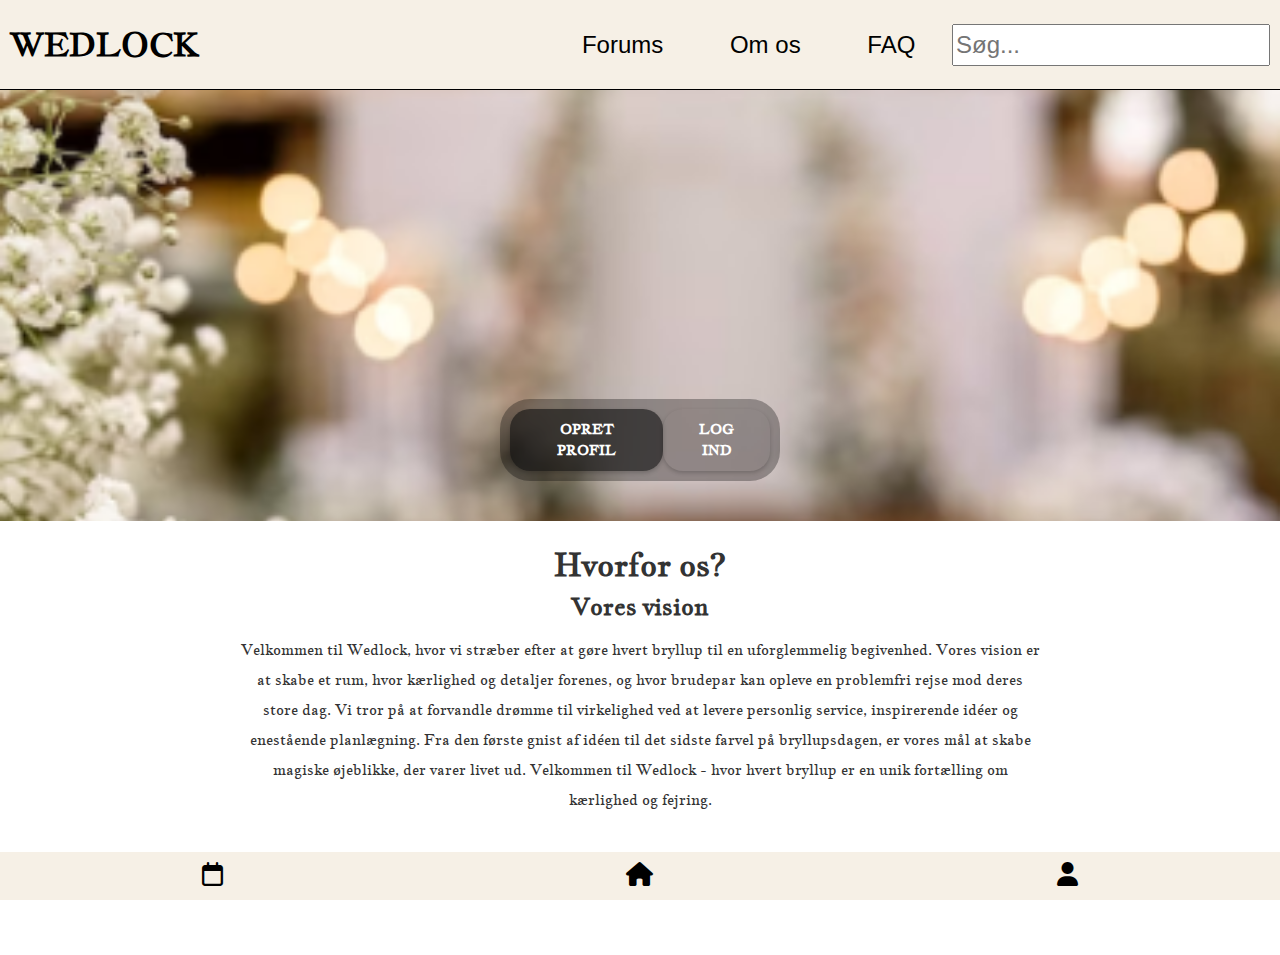
<file: wedlock/index.html>
<!DOCTYPE html>
<html lang="da">
<head>
    <meta charset="UTF-8">
    <meta name="description" content="En kort beskrivelse af hjemmesiden.">
    <meta name="viewport" content="width=device-width, initial-scale=1.0">
    <link rel="stylesheet" href="https://cdnjs.cloudflare.com/ajax/libs/font-awesome/6.4.2/css/all.min.css">
    <link rel="stylesheet" href="https://fonts.googleapis.com/css2?family=Material+Symbols+Outlined:opsz,wght,FILL,GRAD@20..48,100..700,0..1,-50..200" />
    <link rel="stylesheet" href="css/reset.css">
    <link rel="stylesheet" href="css/app.css">
    <script src="app.js" defer></script>
    
</head>
<body>
    <header class="main-header">
        
        <nav class="navbar">
            <a href="index.html"><h1>WEDLOCK</h1></a>
            <!-- Burger-ikon til mobilnavigation -->
            <div class="burger"><i class="fas fa-bars"></i></div>
            <ul class="nav-menu">
                <!-- Forum-link -->
                <li class="dropdown"><a href="/">Forums</a></li>
                <!-- Om-os-link -->
                <li><a href="/">Om os</a></li>
                <!-- FAQ-link -->
                <li><a href="/">FAQ</a></li>

                <input type="text" placeholder="Søg..." name="search">
            </ul>
        </nav>
        
    </header>
    <main class="main-content">
        <div class="background-btn-container">
        
            <div class="button-container">
              <button class="btn btn-register" onclick="location.href='register.html'">OPRET PROFIL</button>
              <button class="btn btn-login" onclick="location.href='login.html'">LOG IND</button>
            </div>

        </div>

        <section class="info-txt">
            <h2>Hvorfor os?</h2>
            <h3>Vores vision</h3>

            <p>Velkommen til Wedlock, hvor vi stræber efter at gøre hvert bryllup til en uforglemmelig begivenhed. 
                Vores vision er at skabe et rum, hvor kærlighed og detaljer forenes, og hvor brudepar kan opleve en problemfri rejse mod deres store dag. 
                Vi tror på at forvandle drømme til virkelighed ved at levere personlig service, inspirerende idéer og enestående planlægning. 
                Fra den første gnist af idéen til det sidste farvel på bryllupsdagen, er vores mål at skabe magiske øjeblikke, der varer livet ud. Velkommen til Wedlock - hvor hvert bryllup er en unik fortælling om kærlighed og fejring.
            </p>
        </section>
          
    </main>
    <footer class="sticky-footer">
        <div class="footer-icons">
            <a href="">
                <i class="fa-regular fa-calendar"></i> 
            </a>
            <a href="">
                <i class="fas fa-home"></i>
            </a>
            <a href="">
                <i class="fas fa-user"></i>
            </a>
        </div>
    </footer>
</body>
</html>
</file>
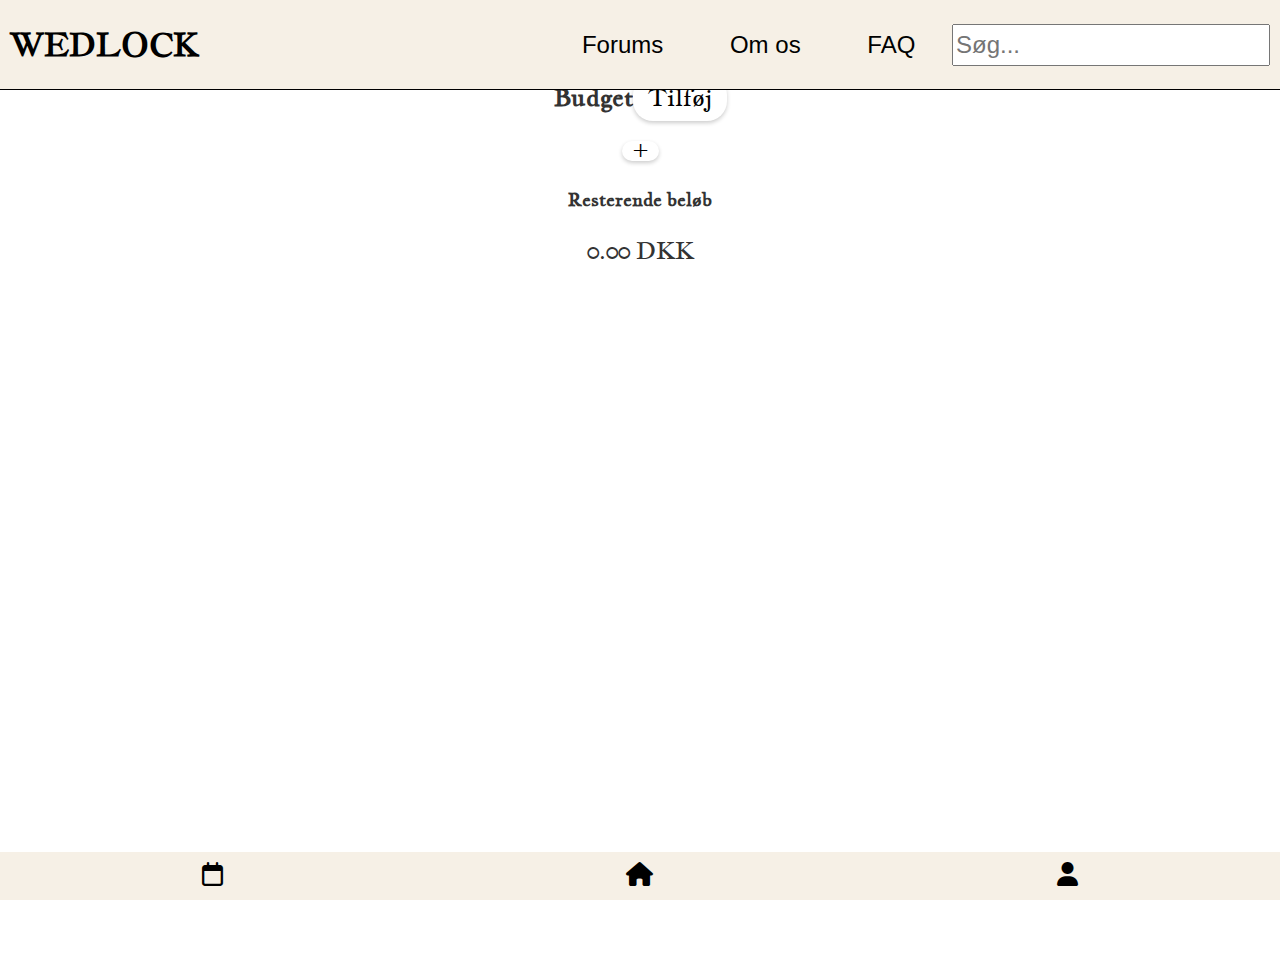
<file: wedlock/budget.html>
<!DOCTYPE html>
<html lang="da">
<head>
    <meta charset="UTF-8">
    <meta name="description" content="En kort beskrivelse af hjemmesiden.">
    <meta name="viewport" content="width=device-width, initial-scale=1.0">
    <link rel="icon" type="image/png" href="path_til_icon">
    <link rel="stylesheet" href="css/reset.css">
    <link rel="stylesheet" href="css/app.css">
    <link rel="stylesheet" href="https://cdnjs.cloudflare.com/ajax/libs/font-awesome/6.4.2/css/all.min.css">
    <script src="app.js" defer></script>
    <title>Din Hjemmesides Titel</title>
</head>
<body>
    <header class="main-header">
        <nav class="navbar">
            <a href="forside.html"><h1>WEDLOCK</h1></a>
            <!-- Burger-ikon til mobilnavigation -->
            <div class="burger"><i class="fas fa-bars"></i></div>
            <ul class="nav-menu">
                <!-- Forum-link -->
                <li class="dropdown"><a href="/">Forums</a></li>
                <!-- Om-os-link -->
                <li><a href="/">Om os</a></li>
                <!-- FAQ-link -->
                <li><a href="/">FAQ</a></li>

                <input type="text" placeholder="Søg..." name="search">
            </ul>
        </nav>
      </header>
    <main class="main-content">


<div class="budget-container">
    <div class="budget-header">
        <h1>Budget</h1>
        <button id="addMaxBudgetBtn">Tilføj</button>
    </div>
    <div class="budget-list">

    </div>
    <div class="budget-footer">
        <button id="addExpenseBtn">+</button>
        <h2>Resterende beløb</h2>
        <p id="remainingAmount">0 DKK</p>
    </div>
</div>

<div id="maxBudgetModal" class="modal">
    <div class="modal-content">
        <span class="close">&times;</span>
        <h2>Sæt Maksimalt Budget</h2>
        <input type="number" id="modalMaxBudgetInput" placeholder="Indtast maksimumsbudget">
        <button onclick="setMaxBudget()">Sæt Budget</button>
    </div>
</div>

<div id="newExpenseModal" class="modal">
    <div class="modal-content">
        <span class="close">&times;</span>
        <h2>Tilføj Ny Udgift</h2>
        <input type="text" id="expenseNameInput" placeholder="Udgiftens navn">
        <input type="number" id="expenseAmountInput" placeholder="Beløb">
        <button onclick="addExpense()">Tilføj Udgift</button>
    </div>
</div>
  
        
<footer class="sticky-footer">
    <div class="footer-icons">
        <a href="/kalender.html">
            <i class="fa-regular fa-calendar"></i> 
        </a>
        <a href="/forside.html">
            <i class="fas fa-home"></i>
        </a>
        <a href="/">
            <i class="fas fa-user"></i>
        </a>
    </div>
</footer>
</body>
</html>
</file>
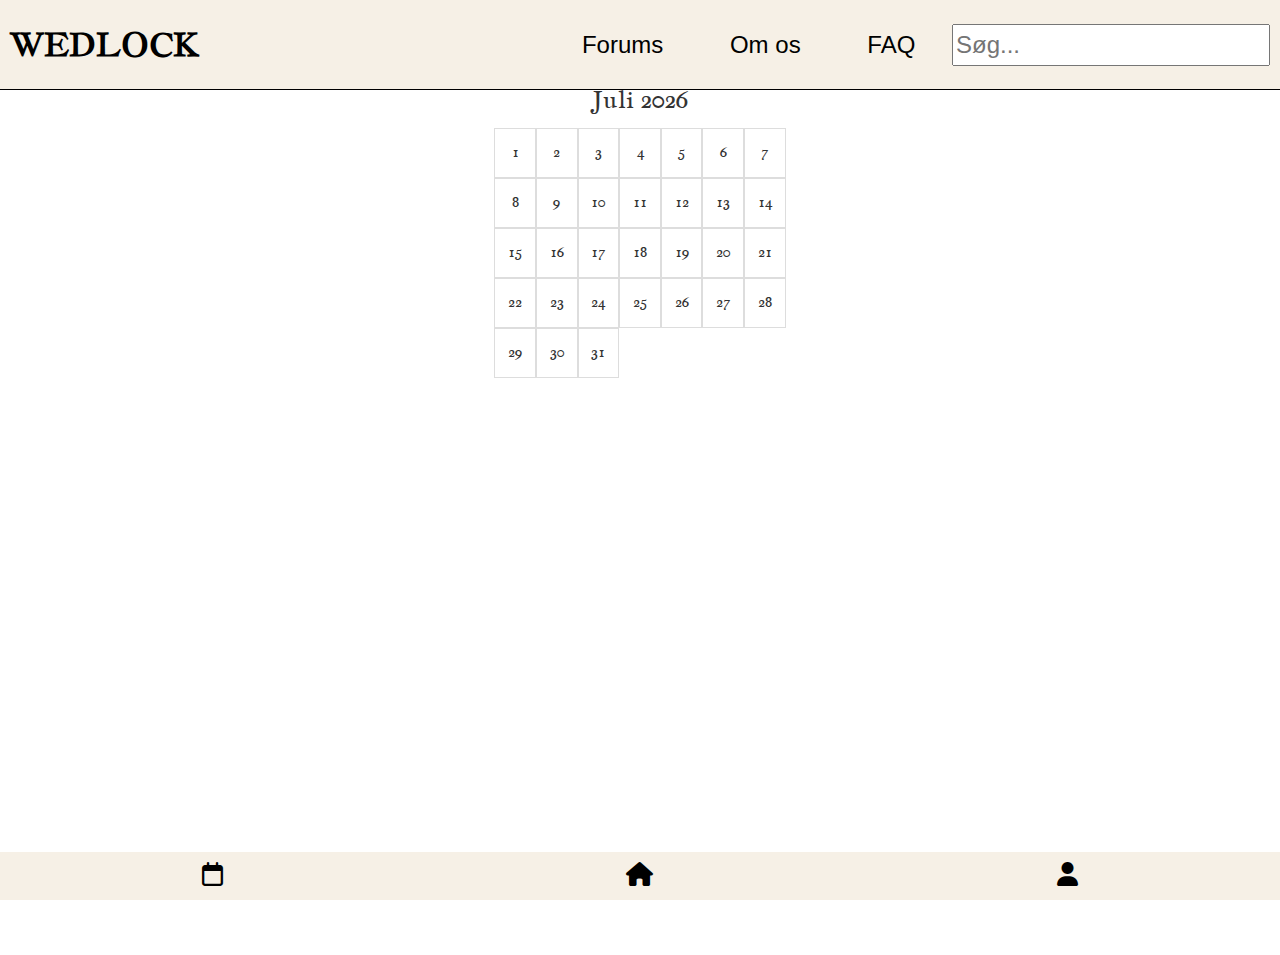
<file: wedlock/kalender.html>
<!DOCTYPE html>
<html lang="da">
<head>
    <meta charset="UTF-8">
    <meta name="description" content="En kort beskrivelse af hjemmesiden.">
    <meta name="viewport" content="width=device-width, initial-scale=1.0">
    <link rel="icon" type="image/png" href="path_til_icon">
    <link rel="stylesheet" href="css/reset.css">
    <link rel="stylesheet" href="css/app.css">
    <link rel="stylesheet" href="https://cdnjs.cloudflare.com/ajax/libs/font-awesome/6.4.2/css/all.min.css">
    <script src="app.js" defer></script>
    <title>Din Hjemmesides Titel</title>
</head>
<body>
    <header class="main-header">
        <nav class="navbar">
            <a href="forside.html"><h1>WEDLOCK</h1></a>
            <!-- Burger-ikon til mobilnavigation -->
            <div class="burger"><i class="fas fa-bars"></i></div>
            <ul class="nav-menu">
                <!-- Forum-link -->
                <li class="dropdown"><a href="/">Forums</a></li>
                <!-- Om-os-link -->
                <li><a href="/">Om os</a></li>
                <!-- FAQ-link -->
                <li><a href="/">FAQ</a></li>

                <input type="text" placeholder="Søg..." name="search">
            </ul>
        </nav>
    </header>
    <main class="main-content">

        <section class="kalender-container">

            <div id="kalenderHeader">

            </div>
            <div id="kalender"></div>


            <div id="eventModal" class="modal">
                <div class="modal-content">
                  <span class="close">&times;</span>
                  <h2>Tilføj begivenhed</h2>
                  <input type="text" id="begivenhedNavn" placeholder="Begivenhedens navn">
                  <button id="gemBegivenhed">Gem Begivenhed</button>
                </div>
              </div>

              <div id="begivenhedsListe"></div>
        </section>
    </main>
    <footer class="sticky-footer">
        <div class="footer-icons">
            <a href="/kalender.html">
                <i class="fa-regular fa-calendar"></i> 
            </a>
            <a href="/forside.html">
                <i class="fas fa-home"></i>
            </a>
            <a href="/">
                <i class="fas fa-user"></i>
            </a>
        </div>
    </footer>
</body>
</html>
</file>
<file: wedlock/css/app.css>
@import url('https://fonts.googleapis.com/css2?family=Jacques+Francois&display=swap');



h1, h2, h3, h4, h5, h6, span, p, button, form {
    font-family: "Jacques Francois", serif;
    font-size: 24px;
}

a {
  color: black;
}

/*header*/

  .main-header {
    display: flex;
    justify-content: space-between;
    text-align: center;
    font-size: 24px;
    padding: 20px;
    background-color: #F6F0E6;
    color: black;
    margin-bottom: 15px;
  }


  /*nav*/


  .navbar {
    padding: 10px; /* Tilføjer indvendig polstring til navigationen */
    display: flex; /* Bruger flexbox til at justere elementer */
    justify-content: space-between; /* Fordeler elementer i navigationen vandret */
    align-items: center; /* Centrerer elementer lodret */
    position: fixed; /* Gør navigationen fastgjort på skærmen */
    top: 0; /* Placerer navigationen øverst på skærmen */
    left: 0; /* Placerer navigationen til venstre på skærmen */
    width: 100%; /* Sætter menuens bredde til 100% af viewportens bredde */
    z-index: 999; /* Sørger for, at navigationen er foran andre elementer */
    border-bottom: 1px solid black; /* Tilføjer en sort bundgrænse til navigationen */
    background-color: #F6F0E6; /* Sætter en baggrundsfarve, så indholdet bagved ikke ses igennem */
  }
  
  .burger {
    cursor: pointer; /* Viser en håndmarkør, når musemarkøren er over burger-ikonet */
    background: none; /* Fjerner baggrundsfarven */
    border: none; /* Fjerner kantlinjer */
    font-size: 24px; /* Indstiller skriftstørrelsen til 24 pixels */
  }
  
  .nav-menu {
    margin: 0; /* Fjerner yderligere margin fra menuen */
    padding: 0; /* Fjerner yderligere polstring fra menuen */
    display: none; /* Skjuler menuen som standard */
  }
  
  .nav-menu.active {
    display: block; /* Viser menuen, når den har klassen "active" */
    position: absolute; /* Positioner menuen absolut i forhold til det nærmeste positionerede forældreelement */
    top: 100%; /* Placerer menuen 100% under forældreelementet (navigationslinjen) */
    left: 0; /* Placerer menuen helt til venstre i forhold til forældreelementet */
    width: 100%; /* Sætter menuens bredde til 100% af forældreelementets bredde */
    background-color: white; /* Sætter baggrundsfarven til hvid */
    border: 1px solid black; /* Tilføjer en sort kantlinje til menuen */
  }
  
  
  /* Styling for navigationselementer */
  .nav-menu li {
    text-align: center; /* Centrerer tekst inden i menuens listeelementer */
  }
  
  .nav-menu li a {
    color: white; /* Sætter tekstfarven til hvid */
    padding: 10px; /* Tilføjer indvendig polstring til ankerelementer */
    display: block; /* Gør ankerelementer til blokelementer for at få dem til at fylde hele menuens bredde */
    color: black; /* Sætter tekstfarven til sort (dette kan overskrive tidligere farveindstillinger) */
  }
  

 
/*index*/

  .background-btn-container {
    background-image: url("../img/image1.png");
    height: 366px;
    display: flex;
    flex-direction: column;
    justify-content: flex-end;
    background-size: cover;
    background-position: center;

  }

  .button-container {
    background-color: rgba(0, 0, 0, 0.3); 
    border-radius: 30px; 
    padding: 10px; 
    display: flex;
    justify-content: space-around;
    margin: 0 auto;
    margin: 40px;
  }

  .btn {
    padding: 10px 20px;
    font-size: 14px; 
    font-weight: bold;
    color: white;
    border: none;
    border-radius: 20px;
  
  }
  
  .btn-register {
    background: rgba(15, 15, 15, 0.6);
  }
  
  .btn-login {
    background: none; 
  }


  .info-txt {
    text-align: center;
    padding: 0 40px 0 40px;
  }

  .info-txt h2 {
    text-align: center;
    font-size: 18px;
    margin-top: 20px;
  }

  .info-txt h3 {
    text-align: center;
    font-size: 18px;
    margin-bottom: 10px;
  }


  .info-txt p {
    text-align: center;
    font-size: 15px;
    line-height: 1.8;
    
  }
 
 
  /*footer*/
  .sticky-footer {
    position: fixed;
    left: 0;
    bottom: 0;
    width: 100%;
    background: #F6F0E6; 
    color: white;
    text-align: center;
    padding: 10px 0;
    z-index: 1000; /* Sørg for at footeren forbliver ovenpå andre elementer */
    margin-top: 20%;
    
}

.footer-icons {
  display: flex;
  justify-content: space-around;
  color: #000;
}

.footer-icons i {
    padding: 0 10px;
    font-size: 24px; 
}






  /*login og registreringsform*/

  .login-container,  .profile-container {
    max-width: 350px;
    margin: 50px 20px ;
    
  }
  
  .input-group {
    margin-bottom: 1rem;
    position: relative;
  }
  
  .input-group input {
    width: 100%;
    padding: 10px;
    margin: 10px 0;
    border: 1px solid #000;
    border-radius: 50px;
    text-indent: 35px;
  }
  
  .input-group label {
    position: absolute;
    left: 15px;
    top: 50%;
    transform: translateY(-50%);
    background-color: #fff;
    padding: 0 10px;
  }
  
  .login-button button , .register-button button{
    width: 100%;
    padding: 10px;
    margin-top: 20px;
    border: 1px solid black;
    border-radius: 50px;
    background: url('/img/image2.png') no-repeat center center; 
    background-size: cover;
    background-position: center;
    font-size: 15px;
    cursor: pointer;
  }
  
  
  .forgot-password a {
    display: block;
    margin-top: 1rem;
    color: #000;
    font-size: 0.9em;
  }
  
  #togglePassword {
    position: absolute;
    right: 10px;
    top: 61%;
    transform: translateY(-50%); 
  }
  
  .register-button {
    width: 100%;
    padding: 10px;
    margin-top: 20px;
    border: none;
    border-radius: 50px;
    border: 1px solid black;
    background: url('/img/image2.png') no-repeat center center; 
    background-size: cover;
    font-size: 1em;
    cursor: pointer;
    background-size: cover;
    background-position: center;
  }

  /* forside */
  .planning-section {
    text-align: center;
    padding-top: 50px;
    width: 100%;
  }

  .random-title {
    background-image: url(/img/image1.png);
    background-size: cover;
    height: 344px;
  }


  .random-title h2 {
    border-radius: 50px;
    
  }
  
  .planning-section h2 {
    margin-bottom: 0.5em;
  }
  
  .planning-section p {
    margin-bottom: 2em;
    font-size: 1.2em;
  }
  
  .planning-options {
    display: flex;
    flex-direction: column;
    align-items: center;
    margin: 20px 20px 20px 20px;
  }
  
  .planning-option {
    display: flex;
    justify-content: center;
    align-items: center;
    width: 80%;
    padding:5px;
    margin: 10px 0;
    border-radius: 50px;
    border: 1px solid black;
    text-decoration: none;
    color: #000;
    font-size: 24px;

  }

  .dato {
    background-image: url(/img/135.png) ;
    background-size: cover;
    background-position: center;
  }
  
  .budget {
    background-image: url('/img/158.png');
    background-size: cover;
    background-position: center;
  }
  
  .gaesteliste {
    background-image: url('/img/159.png');
    background-size: cover;
    background-position: center;
  }


  .check-list {
    background-image: url('/img/160.png');
    background-size: cover;
    background-position: center;
  }
  
  .oenskeliste {
    background-image: url('/img/161.png');
    background-size: cover;
    background-position: center;
  }

  .option-text {
    color: #ffffff;
    text-shadow: 
      -1px -1px 0 #000,  
       1px -1px 0 #000,
      -1px 1px 0 #000,
       1px 1px 0 #000; /* Sort skygge rundt om teksten for at skabe kontureffekten */
    font-weight: bold; 
  }
  

  /* kalender */
.kalender-container {
  font-family: "Jacques Francois", serif;
}

  #kalender {
    display: grid;
    grid-template-columns: repeat(7, 1fr);
    text-align: center;
    font-size: 14px;
    
  }
  
  #kalenderHeader {
    font-size: 24px; /* Sætter størrelsen af skrifttypen for kalenderens header */
    color: #333; /* Sætter skriftfarven for kalenderens header */
    margin-bottom: 10px; /* Tilføjer lidt plads under kalenderens header */
    margin-top: 3vh;
    text-align: center;
  }

  .dag {
    padding: 1vw; /* Øger polstringen i hver kalendercelle */
    border: 1px solid #ddd; /* Sætter kantfarven for hver dag */
    min-height: 50px; /* Sætter en minimumshøjde for cellerne */
  }
  
  .header {
    background-color: #f7f7f7; /* Baggrundsfarve for headercellerne (dagene af ugen) */
    font-weight: bold; /* Gør skrifttypen fed for headercellerne */
  }
  
  .nuværendeDag {
    background-color: #E6E8F5; /* Baggrundsfarve for den nuværende dag */
    color: black; /* Skriftfarve for den nuværende dag */
    font-weight: bold; /* Gør skrifttypen fed for den nuværende dag */
  }
  
  .andenMåned {
    color: #999; /* Skriftfarve for dage der ikke er en del af den aktuelle måned */
  }


  .modal {
    display: none; /* Skjult som standard */
    position: fixed; /* Bliver på samme sted på skærmen */
    z-index: 1; /* Ligger over andre elementer */
    left: 0;
    top: 0;
    width: 100%; /* Fuld bredde */
    height: 100%; /* Fuld højde */
    overflow: auto; /* Aktiverer scroll, hvis det er nødvendigt */
    background-color: rgb(0,0,0); /* Fallback-farve */
    background-color: rgba(0,0,0,0.4); /* Sort med lidt gennemsigtighed */
  }
  
  /* Modal indhold */
  .modal-content {
    background-color: #fefefe;
    margin: 15% auto; /* 15% fra toppen og centreret */
    padding: 20px;
    width: 80%; 

  }
  
  /* Knappen der lukker modalen */
  .close {
    color: #aaa;
    float: right;
    font-size: 28px;
    font-weight: bold;
  }
 
 
  #begivenhedsListe {
    margin-top: 20px; 
}

#begivenhedsListe div {
    background-color: #f9f9f9;
    border: 1px solid #ddd;
    padding: 8px;
    margin-bottom: 5px; /* Tilføjer afstand mellem begivenhederne */
}

  


  /*budget*/

  .budget-container {
    max-width: 350px; 
    margin: 0 auto;
    padding: 20px;
    background: #fff;
    border-radius: 10px;
}

.budget-header {
    display: flex;
    justify-content: space-between;
    align-items: center;
    margin-bottom: 20px;
}

.budget-header h1 {
    font-size: 24px; 
}

button {
    background-color: white;
    color: black;
    border: none;
    padding: 10px;
    border-radius: 20px; 
    cursor: pointer;
    box-shadow: 0 2px 4px rgba(0,0,0,0.2);
}

button#addMaxBudgetBtn {
    padding: 5px 15px;
}

button#addExpenseBtn {
    font-size: 24px; /* Større plus-tegn */
    line-height: 0; /* Tilpasning af linjeafstanden */
    padding: 10px 10px;
}

.budget-list div {
  display: flex;
  justify-content: space-between; /* Dette spreder børneelementerne fra hinanden */
  align-items: center; /* Dette sikrer, at elementerne er centreret vertikalt */
  border: 1px solid black;
  border-radius: 50px;
  margin-bottom: 10px;
  padding: 10px;
  box-shadow: 0 2px 4px rgba(0,0,0,0.1);
  background: #f9f9f9; 
  font-size: 16px; 
}

.budget-footer {
    text-align: center;
}

.budget-footer h2 {
    font-size: 18px;
    margin: 20px 0;
}

#remainingAmount {
    font-size: 24px;
    color: #333;
}


/* Luk-knappen */
.close {
  color: #aaa;
  float: right;
  font-size: 28px;
  font-weight: bold;
}

.close:hover,
.close:focus {
  color: black;
  text-decoration: none;
  cursor: pointer;
}


/*gæsteliste*/

.guestlist-container {
 
  margin: 20px auto;
  background: #fff;
  padding: 20px;
  border-radius: 8px;
  font-size: 14px;
}

.guestlist-header {
  display: flex;
  justify-content: space-between;
  align-items: center;
  margin-bottom: 20px;
}

.guest-inputs {
  display: flex;
  flex-direction: column;
  gap: 10px;
  margin-bottom: 20px;
}

.guest-inputs input,
.guest-inputs button {
  padding: 10px;
  border: 1px solid black;
  border-radius: 50px;
  
}

.guest-inputs button {
  background-image: url(/img/159.png);
  cursor: pointer;
  border: 1px solid black;
  background-size: cover;
  background-position: center;

  color: #ffffff;
  text-shadow: 
    -1px -1px 0 #000,  
     1px -1px 0 #000,
    -1px 1px 0 #000,
     1px 1px 0 #000; /* Sort skygge rundt om teksten for at skabe kontureffekten */
  font-weight: bold; 
}

.guestlist {
  display: flex;
  justify-content: space-around;
}

.guests {
  padding: 0;
  list-style-type: disc;
}


.guests li span {
  display: inline-block;
  margin-bottom: 5px;
  font-size: 15px;
}

.guest-stats {
  display: flex;
  justify-content: space-between;
  margin-top: 20px;
  margin-bottom: 20px;
}

.guest-stats > div /*kun direkte børneelementer af guest-stats*/ {
  background: #e7e7e7;
  padding: 5px 10px;
  border-radius: 5px;
}



@media only screen and (min-width: 780px) {
  .burger {
    display: none; /* Skjuler burger-menuen på desktop */
  }

  .navbar {
    display: flex; /* Viser navigationselementer på desktop */
    justify-content: space-between; /* Fordeler elementer jævnt omkring navigationen */
    height: 90px;
  }

  .navbar a h1 {
    font-size: 32px;
  }

  .nav-menu {
    display: block; /* Viser menuen på desktop */
    width: auto; /* Tilpasser bredden efter indhold */
    padding: 0; /* Fjerner polstring */
  }

  .nav-menu li {
    display: inline-block; /* Viser menuelementer som inline-blokke */
    margin: 0 20px 0 20px;
  }

  .nav-menu li a {
    color: black; /* Tekstfarve for menuelementer */
    padding: 10px; /* Polstring omkring menuelementer */
    display: block; /* Gør menuelementer til blokelementer */
    border-radius: 5px; /* Afrunder hjørnerne af menuelementer */
  }

  .nav-menu li a:hover, .nav-menu li a:focus {
    border: 1px solid black;
  }

  /*index*/


  .background-btn-container {
    background-image: url("../img/image1.png");
    height: 466px;
    width: 100vw;
  }

  .button-container {
    margin: 40px 500px 40px 500px;
  }

  .info-txt {
    padding: 0 40px 0 40px;
  }

  .info-txt h2 {
    font-size: 32px;
  }

  .info-txt h3 {
    font-size: 24px;
  }

  .info-txt p {
    font-size: 15px;
    line-height: 2;
    margin-left: 200px;
    margin-right: 200px;
  }


  /*login*/

  .main-content {
    display: flex;
    flex-direction: column;
    
    align-items: center;
    height: 100vh; 
  }

 .form-container {
    display: flex;
    flex-direction: column;
    align-items: center; 
    justify-content: center; 
  }

  /*forside*/


  .planning-options {
    margin-top: 20px;
    gap: 20px
    
  }

  .planning-option {
    margin: 10px 400px 10px 400px;
  }

  /*gæsteliste*/
  .guestlist-container {
 
    margin: 20px auto;
    background: #fff;
    padding: 20px 400px;
    border-radius: 8px;
    font-size: 18px;
    width: 100%;
  }
  
}

.guestlist-container h2 {
  text-align: center;
  font-size: 32px;
  margin-bottom: 70px;
}
</file>
